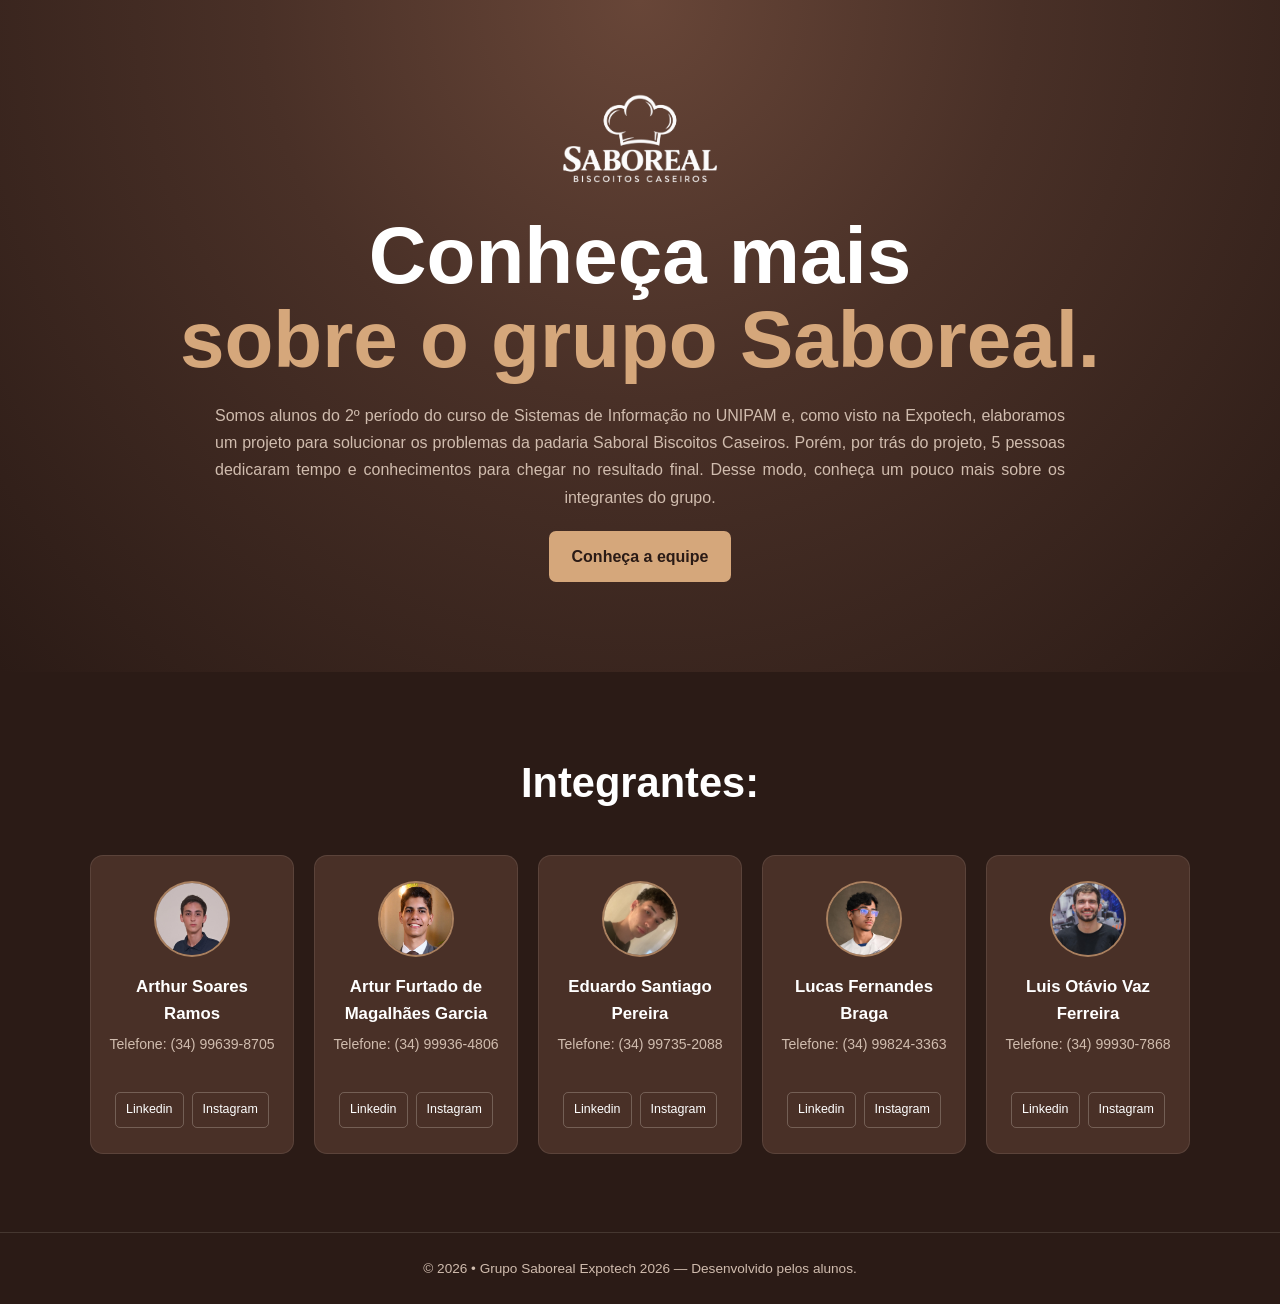
<file: index.html>
<!DOCTYPE html>
<html lang="pt-BR">
<head>
  <meta charset="UTF-8">
  <meta name="viewport" content="width=device-width, initial-scale=1.0">
  <meta name="description" content="Conheça um pouco sobre cada um.">
  <title>Grupo Saboreal Expotech 2026</title>
  <link rel="stylesheet" href="style.css">
</head>
<body>
  <main>
    <section class="hero">
      <div class="container">
        <img class="hero-logo" src="fotos/Logo.png" alt="Logo Saboreal">
        <h1>Conheça mais<br><span>sobre o grupo Saboreal.</span></h1>
        <p>Somos alunos do 2º período do curso de Sistemas de Informação no UNIPAM e, como visto na Expotech, elaboramos um projeto para solucionar os problemas da padaria Saboral Biscoitos Caseiros. Porém, por trás do projeto, 5 pessoas dedicaram tempo e conhecimentos para chegar no resultado final. Desse modo, conheça um pouco mais sobre os integrantes do grupo.</p>
        <a class="button" href="#integrantes">Conheça a equipe</a>
      </div>
    </section>

    <section id="integrantes">
      <div class="container">
        <div class="section-heading">
          <h2>Integrantes:</h2>
        </div>
        <div class="members">
          <article class="member">
            <img class="avatar" src="fotos/fotoArthur.jpeg" alt="Foto do Arthur Soares">
            <h3>Arthur Soares Ramos</h3>
            <p class="phone">Telefone: (34) 99639-8705</p>
            <div class="socials">
              <a href="https://www.linkedin.com/in/arthur-soares-ramos-68a6273a6?utm_source=share_via&utm_content=profile&utm_medium=member_android" target="_blank" rel="noopener">Linkedin</a>
              <a href="https://www.instagram.com/arthurs.ramos08" target="_blank" rel="noopener">Instagram</a>
            </div>
          </article>
          <article class="member">
            <img class="avatar" src="fotos/fotoArtur.jpeg" alt="Foto do Artur Furtado">
            <h3>Artur Furtado de Magalhães Garcia</h3>
            <p class="phone">Telefone: (34) 99936-4806</p>
            <div class="socials">
              <a href="https://www.linkedin.com/in/artur-furtado-de-magalh%C3%A3es-garcia-2860613b8/" target="_blank" rel="noopener">Linkedin</a>
              <a href="https://www.instagram.com/arturfurtado547" target="_blank" rel="noopener">Instagram</a>
            </div>
          </article>
          <article class="member">
            <img class="avatar" src="fotos/fotoEduardo.jpeg" alt="Foto do Eduardo">
            <h3>Eduardo Santiago Pereira</h3>
            <p class="phone">Telefone: (34) 99735-2088</p>
            <div class="socials">
              <a href="https://www.linkedin.com/in/eduardo-santiago-74798240b/" target="_blank" rel="noopener">Linkedin</a>
              <a href="https://www.instagram.com/duardinn__" target="_blank" rel="noopener">Instagram</a>
            </div>
          </article>
          <article class="member">
            <img class="avatar" src="fotos/fotoLucas.jpeg" alt="Foto do Lucas">
            <h3>Lucas Fernandes Braga</h3>
            <p class="phone">Telefone: (34) 99824-3363</p>
            <div class="socials">
              <a href="https://www.linkedin.com/in/lucasfernbs/" target="_blank" rel="noopener">Linkedin</a>
              <a href="https://www.instagram.com/lucss.wz" target="_blank" rel="noopener">Instagram</a>
            </div>
          </article>
          <article class="member">
            <img class="avatar" src="fotos/fotoLuis.jpeg" alt="Foto do Luis">
            <h3>Luis Otávio Vaz Ferreira</h3>
            <p class="phone">Telefone: (34) 99930-7868</p>
            <div class="socials">
              <a href="https://www.linkedin.com/in/luis-otavio-vaz-ferreira-38b8483aa/" target="_blank" rel="noopener">Linkedin</a>
              <a href="https://www.instagram.com/__luis078/" target="_blank" rel="noopener">Instagram</a>
            </div>
          </article>
        </div>
      </div>
    </section>
  </main>

  <footer>
    <div class="container">© 2026 • Grupo Saboreal Expotech 2026 — Desenvolvido pelos alunos.</div>
  </footer>
</body>
</html>
</file>
<file: style.css>
:root {
      --brown-dark: #2b1b16;
      --brown: #493027;
      --brown-mid: #684638;
      --cream: #ffffff;
      --muted: #d0bcae;
      --accent: #d5a77b;
    }
    * { box-sizing: border-box; margin: 0; padding: 0; }
    html { scroll-behavior: smooth; }
    body {
      font-family: Arial, Helvetica, sans-serif;
      color: var(--cream);
      background: var(--brown-dark);
      line-height: 1.6;
      
    }
    a { color: inherit; text-decoration: none; }
    .container { width: min(1100px, 90%); margin: auto; }
    header {
      padding: 24px 0;
      border-bottom: 1px solid rgba(244,234,223,.13);
      background: #2b1b16eb;
    }
    nav { display: flex; align-items: center; justify-content: space-between; gap: 20px; }
    .logo { font-weight: 800; letter-spacing: 2px; color: var(--accent); }
    nav a { color: var(--muted); font-size: .95rem; margin-left: 22px; }
    nav a:hover { color: white; }
    .hero {
      min-height: 440px;
      display: grid;
      place-items: center;
      text-align: center;
      padding: 90px 0;
      background: radial-gradient(ellipse at top, #684638 0%, #493027 42%, #2b1b16 100%);
    }
    .eyebrow {
      display: inline-block;
      color: var(--accent);
      border: 1px solid rgba(213,167,123,.45);
      border-radius: 30px;
      padding: 7px 15px;
      font-size: .78rem;
      letter-spacing: 2px;
      text-transform: uppercase;
      margin-bottom: 22px;
    }
    h1 { font-size: clamp(2.5rem, 7vw, 5rem); line-height: 1.05; margin-bottom: 20px; }
    h1 span { color: var(--accent); }
    .hero p { color: var(--muted); max-width: 850px;
    margin: 20px auto;
    text-align: justify;
    text-align-last: center;
    line-height: 1.7; }
    .button {
      display: inline-block;
      background: var(--accent);
      color: var(--brown-dark);
      padding: 13px 23px;
      border-radius: 7px;
      font-weight: 700;
      transition: .2s ease;
    }
    .button:hover { transform: translateY(-3px); background: #e4bd98; }
    section { padding: 78px 0; }
    .section-heading { text-align: center; margin-bottom: 38px; }
    .section-heading p { color: var(--muted); margin-top: 8px; }
    h2 { font-size: clamp(1.8rem, 4vw, 2.6rem); }
    .members {
    display: grid;
    grid-template-columns: repeat(auto-fit, minmax(200px, 1fr));
    gap: 20px;
}
    .member {
      background: var(--brown);
      border: 1px solid rgba(244,234,223,.1);
      border-radius: 13px;
      padding: 25px 17px;
      text-align: center;
      transition: .25s ease;
    }
    .member:hover { transform: translateY(-6px); border-color: var(--accent); }
    .avatar {
      width: 76px; height: 76px; border-radius: 50%;
      margin: 0 auto 17px;
      display: grid; place-items: center;
      background: var(--brown-mid);
      color: var(--accent);
      font-size: 1.5rem; font-weight: 800;
      border: 2px solid rgba(213,167,123,.6);
    }
    .member h3 { font-size: 1.05rem; margin-bottom: 5px; }
    .member p { color: var(--muted); font-size: .88rem; min-height: 42px; }
    .socials { display: flex; justify-content: center; flex-wrap: wrap; gap: 8px; margin-top: 17px; }
    .socials a {
      font-size: .78rem; padding: 7px 10px; border-radius: 5px;
      border: 1px solid rgba(244,234,223,.25); color: var(--cream);
    }
    .socials a:hover { background: var(--accent); color: var(--brown-dark); border-color: var(--accent); }
    .about { background: #38241d; }
    .about-content { max-width: 760px; margin: auto; text-align: center; }
    .about-content p { color: var(--muted); margin-top: 15px; }
    footer { padding: 25px 0; text-align: center; color: var(--muted); font-size: .85rem; border-top: 1px solid rgba(244,234,223,.13); }
    @media (max-width: 900px) { .members { grid-template-columns: repeat(2, 1fr); } }
    @media (max-width: 560px) {
      nav { align-items: flex-start; flex-direction: column; }
      nav a { margin: 0 15px 0 0; }
      .members { grid-template-columns: 1fr; }
      .member { padding: 24px; }
    }
        .avatar {
        width: 76px;
        height: 76px;
        border-radius: 50%;
        margin: 0 auto 17px;
        display: block;
        object-fit: cover;
        border: 2px solid rgba(213,167,123,.6);
    }
    @media (max-width: 900px) {
        .container {
            width: 92%;
        }
        .members {
            grid-template-columns: repeat(2, 1fr);
        }
        .hero {
            padding: 70px 0;
        }
    }
    @media (max-width: 560px) {
        nav {
            align-items: center;
            flex-direction: column;
            gap: 15px;
        }
        nav div {
            display: flex;
            flex-wrap: wrap;
            justify-content: center;
            gap: 15px;
        }
        nav a {
            margin: 0;
        }
        .members {
            grid-template-columns: 1fr;
        }
        .member {
            padding: 24px;
        }
        .hero {
            min-height: auto;
            padding: 65px 0;
        }
        .hero p {
            font-size: 1rem;
        }
        section {
            padding: 55px 0;
        }
        .button {
            padding: 12px 18px;
        }
    }
    @media (max-width: 360px) {
        h1 {
            font-size: 2.2rem;
        }
        .eyebrow {
            font-size: 0.68rem;
            letter-spacing: 1px;
        }
        .socials a {
            font-size: 0.72rem;
            padding: 6px 8px;
        }
    }
    .hero-logo {
  display: block;
  width: 160px;
  max-width: 60%;
  height: auto;
  margin: 0 auto 28px;
}
</file>
